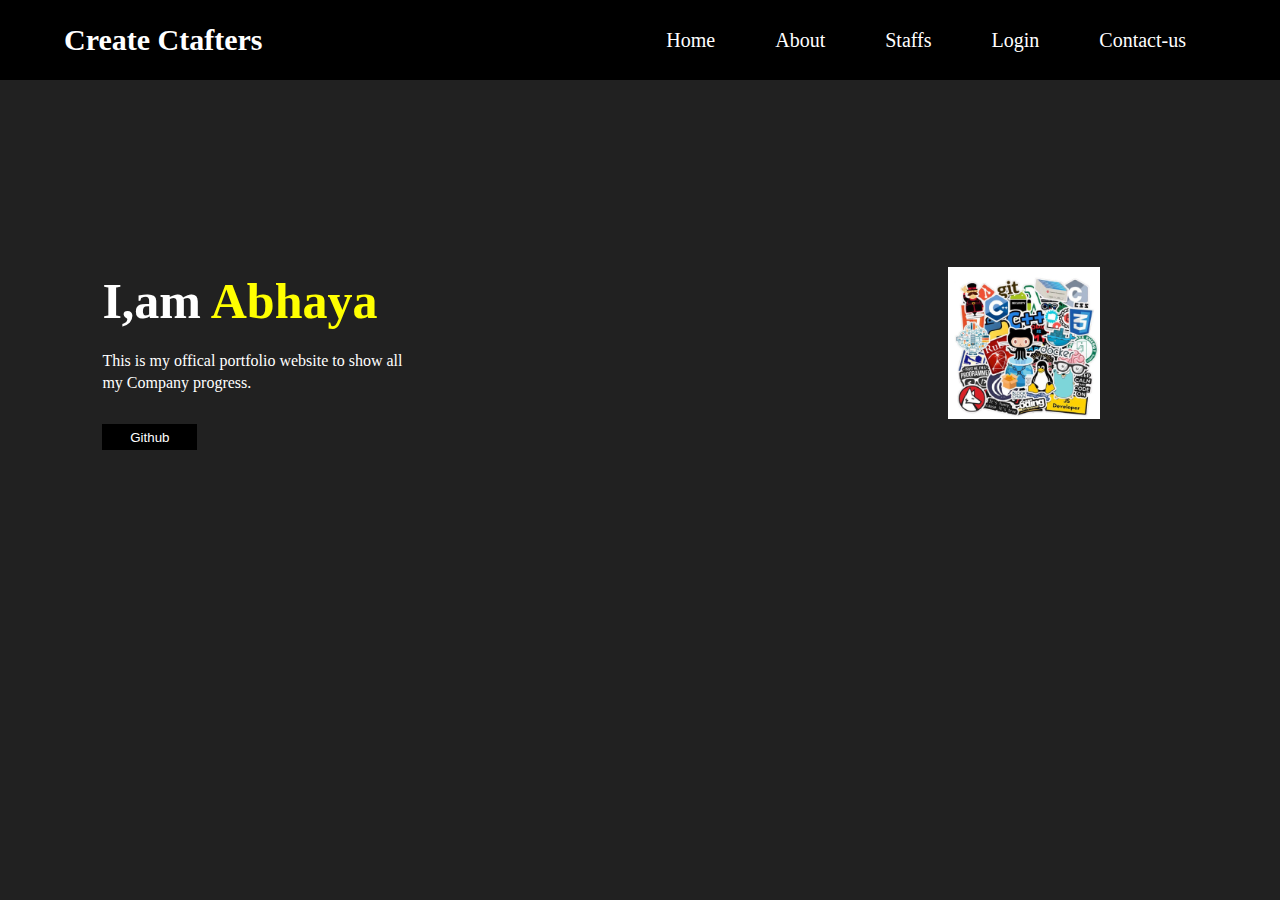
<file: index.html>
<!DOCTYPE html>
<html lang="en">
  <head>
    <meta charset="UTF-8" />
    <meta name="viewport" content="width=device-width, initial-scale=1.0" />
    <title>Create Crfaters Group Of Company</title>
    <link rel="stylesheet" href="style.css" />

    <link rel="stylesheet" href="https://cdnjs.cloudflare.com/ajax/libs/font-awesome/6.4.0/css/all.min.css" integrity="sha512-iecdLmaskl7CVkqkXNQ/ZH/XLlvWZOJyj7Yy7tcenmpD1ypASozpmT/E0iPtmFIB46ZmdtAc9eNBvH0H/ZpiBw==" crossorigin="anonymous" referrerpolicy="no-referrer" />
       
    <link rel="shortcut icon" href="favicon.io.jpg" type="image/x-icon">
  </head>
  <body>
    <div class="menu_bar">
      <h1 class="logo">Create Ctafters</h1>
      <ul class="nav_items">
        <li><a href="index.html">Home</a></li>
        <li><a href="about.html">About</a></li>
        <li><a href="staff.html">Staffs</a></li>
        <li><a href="login.html">Login</a></li>
        <li><a href="contact.html">Contact-us</a></li>
      </ul>
      <div class="icons">
         <a href="#"><i class="fa-solid fa-bars"></i></a>
      </div>
    </div>
    <div class="deitals">
      <h1>I,am <span>Abhaya</span></h1>
      <p>This is my offical portfolio website to show all
        <br>my Company progress.
      </p>
      <button><a href="https://github.com/createcrafters">Github</a></button>
      <div class="images">
        <img src="stickers.jpg" alt="">
      </div>
    </div>
  </body>
</html>
</file>
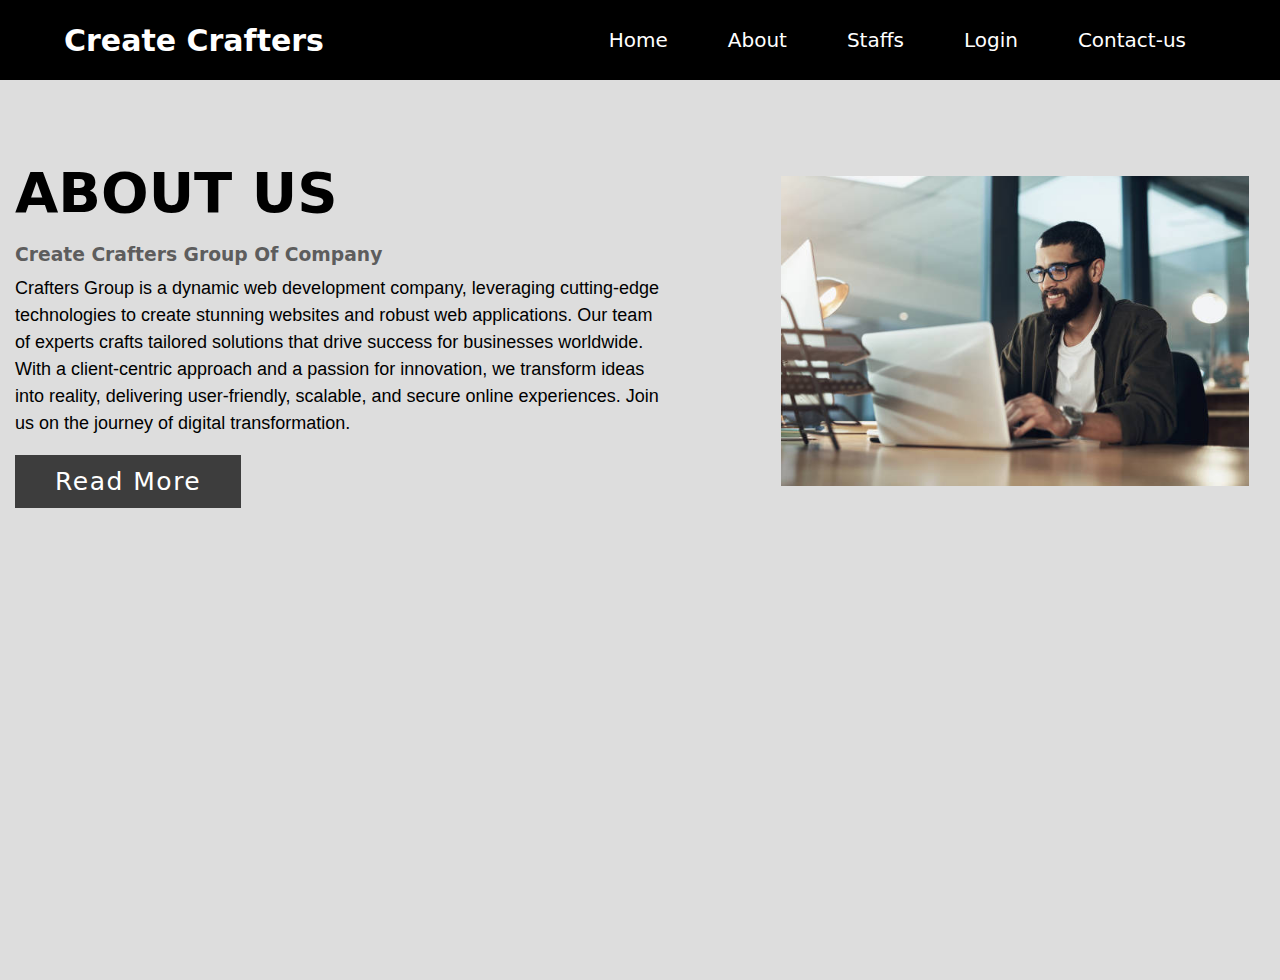
<file: about.html>
<!DOCTYPE html>
<html lang="en">
<head>
    <meta charset="UTF-8">
    <meta name="viewport" content="width=device-width, initial-scale=1.0">
    <title>About</title>
    <link rel="stylesheet" href="about.css">

    <link rel="stylesheet" href="https://cdnjs.cloudflare.com/ajax/libs/font-awesome/6.4.0/css/all.min.css" integrity="sha512-iecdLmaskl7CVkqkXNQ/ZH/XLlvWZOJyj7Yy7tcenmpD1ypASozpmT/E0iPtmFIB46ZmdtAc9eNBvH0H/ZpiBw==" crossorigin="anonymous" referrerpolicy="no-referrer" />

    <link rel="shortcut icon" href="favicon.io.jpg" type="image/x-icon">
</head>
<body class="abou_us_page">
    <div class="menu_bar">
        <h1 class="logo">Create Crafters</h1>
        <ul class="nav_items">
            <li><a href="index.html">Home</a></li>
            <li><a href="about.html">About</a></li>
            <li><a href="staffs.html">Staffs</a></li>
            <li><a href="login.html">Login</a></li>
            <li><a href="contact.html">Contact-us</a></li>
        </ul>
    </div>
    <div class="section">
        <div class="container">
            <div class="content_wrapper">
                <div class="content-section">
                    <div class="title">
                        <h1>About Us</h1>
                    </div>
                    <div class="content">
                        <h3>Create Crafters Group Of Company</h3><p>Crafters Group is a dynamic web development company, leveraging cutting-edge technologies to create stunning websites and robust web applications. Our team of experts crafts tailored solutions that drive success for businesses worldwide. With a client-centric approach and a passion for innovation, we transform ideas into reality, delivering user-friendly, scalable, and secure online experiences. Join us on the journey of digital transformation.</p>
                        <div class="button">
                            <a href="#">Read More</a>
                        </div>
                    </div>
                    <div class="social">
                        <a href="#"><i class="fa-brands fa-facebook-f"></i></a>
                        <a href="#"><i class="fa-brands fa-linkedin"></i></a>
                        <a href="#"><i class="fa-brands fa-whatsapp"></i></a>
                    </div>
                </div>
                <div class="image-section">
                    <img src="about.jpg" alt="Laptop">
                </div>
            </div>
        </div>
    </div>
</body>
</html>
</file>
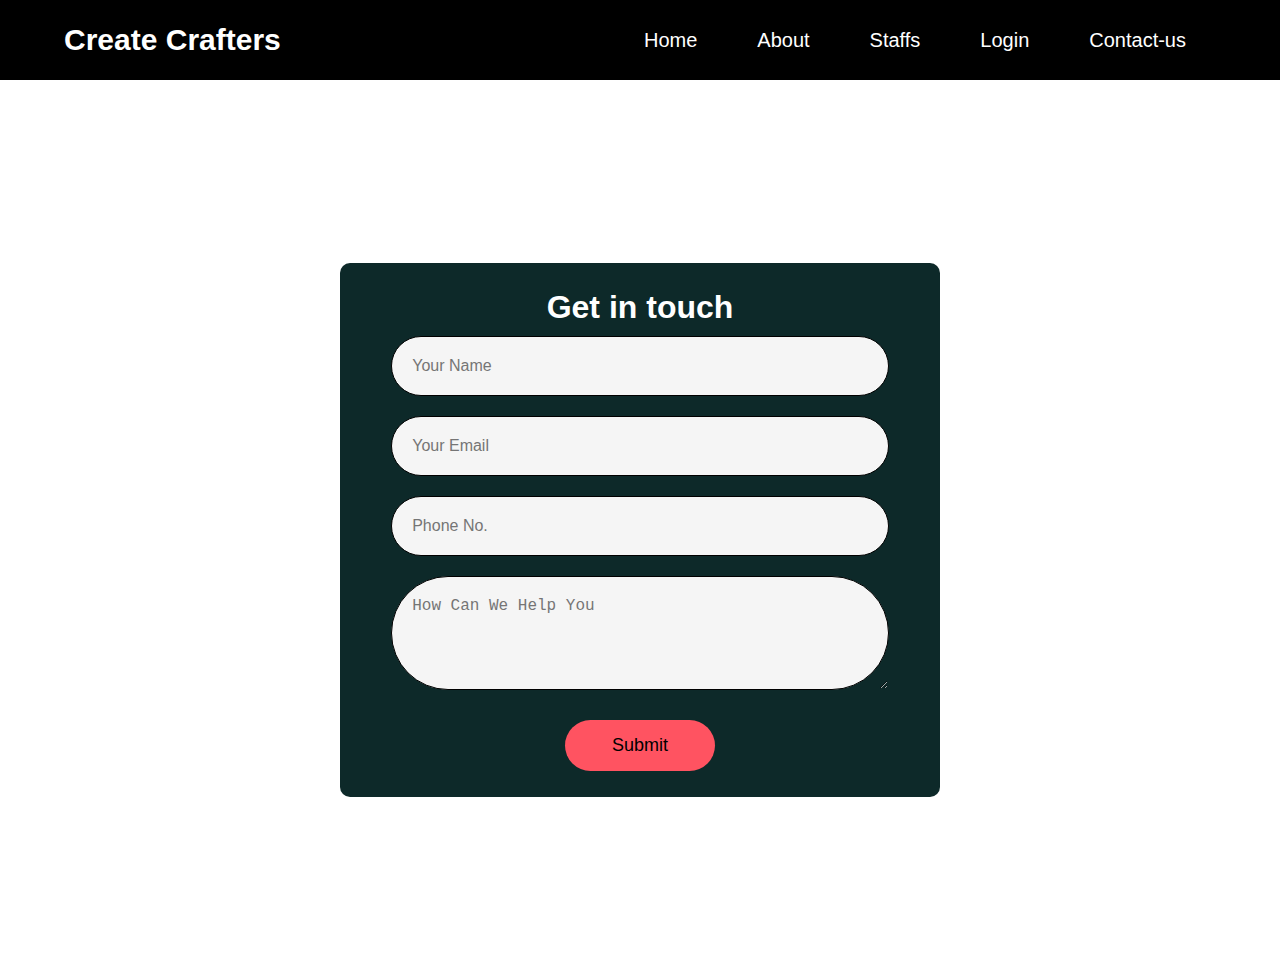
<file: contact.html>
<!DOCTYPE html>
<html lang="en">
  <head>
    <meta charset="UTF-8" />
    <meta name="viewport" content="width=device-width, initial-scale=1.0" />
    <title>Contact Us</title>
    <link rel="stylesheet" href="contact.css"/>

    <link rel="shortcut icon" href="favicon.io.jpg" type="image/x-icon">
  </head>
  <body>
    <div class="menu_bar">
      <h1 class="logo">Create <span>Crafters</span></h1>
      <ul>
        <li><a href="index.html">Home</a></li>
        <li><a href="about.html">About</a></li>
        <li><a href="staffs.html">Staffs</a></li>
        <li><a href="login.html">Login</a></li>
        <li><a href="contact.html">Contact-us</a></li>
      </ul>
    </div>
    <div class="contanier">
      <form>
        <h1>Get in touch</h1>
        <input type="text" id="name" placeholder="Your Name" required>
        <input type="email" id="email" placeholder="Your Email" required>
        <input type="text"  id="phone" placeholder="Phone No.">
        <textarea id="message"  rows="4" placeholder="How Can We Help You"></textarea>
        <button type="submit">Submit</button>
      </form>
    </div>
    </body>
    </html>
</file>
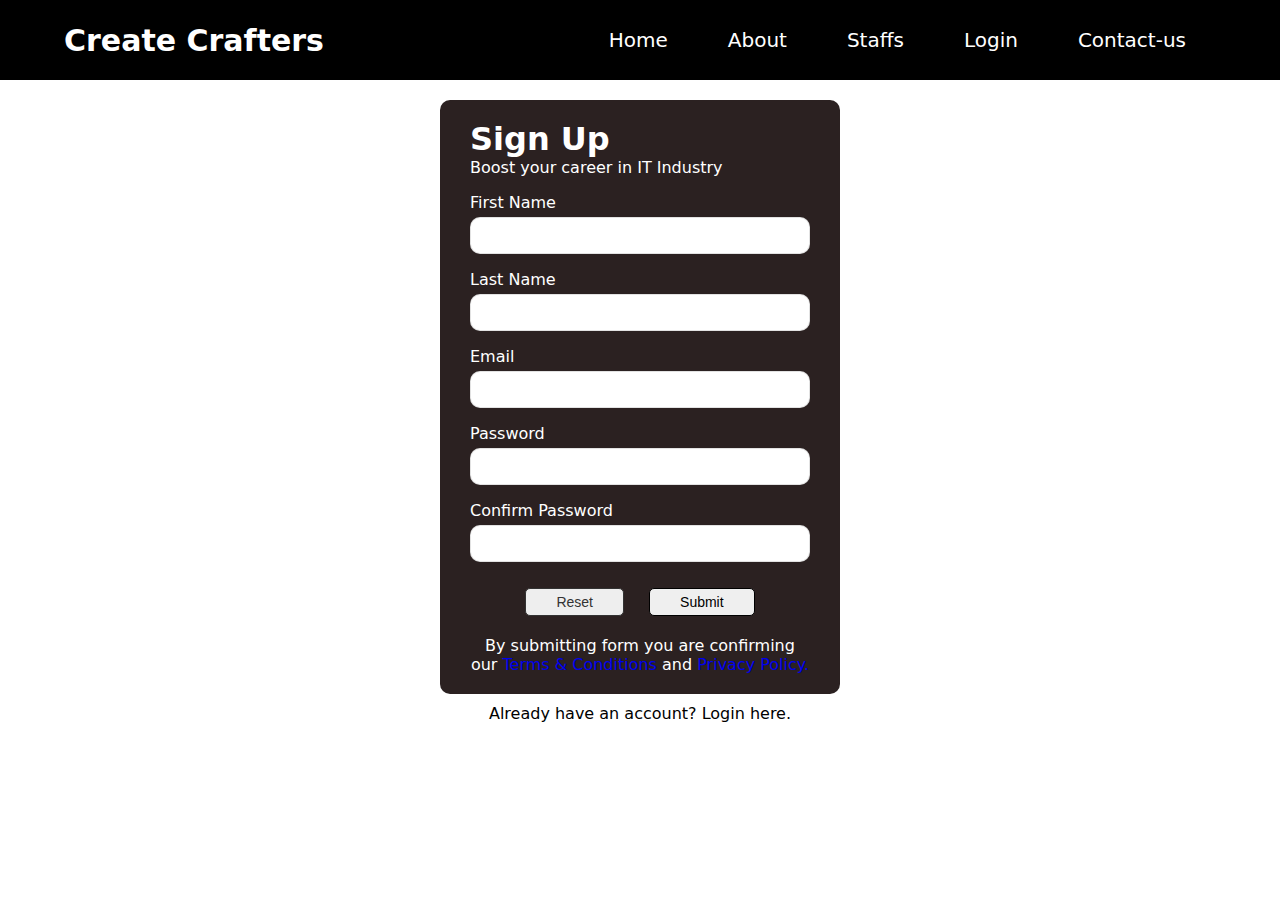
<file: login.html>
<!DOCTYPE html>
<html lang="en">
  <head>
    <meta charset="UTF-8">
    <meta http-equiv="X-UA-Compatible" content="IE=edge">
    <meta name="viewport" content="width=device-width, initial-scale=1.0">
    <meta name="author" content="Dhanu Sir">
    <title>Create Crafters Group Of Company </title>
    <link rel="stylesheet" href="login.css">
   
    <link rel="shortcut icon" href="favicon.io.jpg" type="image/x-icon">
    
    <link rel="stylesheet" href="https://cdnjs.cloudflare.com/ajax/libs/font-awesome/6.4.0/css/all.min.css" integrity="sha512-iecdLmaskl7CVkqkXNQ/ZH/XLlvWZOJyj7Yy7tcenmpD1ypASozpmT/E0iPtmFIB46ZmdtAc9eNBvH0H/ZpiBw==" crossorigin="anonymous" referrerpolicy="no-referrer" />
  </head>
  <style>
    
  </style>
  <body>
    <div class="menu_bar">
      <h1 class="logo">Create Crafters</h1>
      <ul>
          <li><a href="index.html">Home</a></li>
          <li><a href="about.html">About</a></li>
          <li><a href="staff.html">Staffs</a></li>
          <li><a href="login.html">Login</a></li>
          <li><a href="contact.html">Contact-us</a></li>
      </ul>
  </div>
    <!-- form container -->
    <div class="container">
      <div class="form-wrapper">
        <h1>Sign Up</h1>
        <p class="description">
          Boost your career in IT Industry
        </p>

        <form action="#">
          <div class="form-group">
            <label for="fName">First Name</label>
            <input type="text" name="fName" id="fName">
          </div>

          <div class="form-group">
            <label for="lName">Last Name</label>
            <input type="text" name="lName" id="lName">
          </div>

          <div class="form-group">
            <label for="email">Email</label>
            <input type="email" name="email" id="email">
          </div>

          <div class="form-group">
            <label for="password">Password</label>
            <input type="password" name="password" id="password">
          </div>

          <div class="form-group">
            <label for="confirmPassword">Confirm Password</label>
            <input type="password" name="confirmPassword" id="confirmPassword">
          </div>

          <div class="action-btns">
            <button class="btn bg-light">Reset</button>
            <button class="btn" type="submit">Submit</button>
          </div>

          <p class="form-button-info">
            By submitting form you are confirming our
            <a href="#">Terms & Conditions</a> and
            <a href="#">Privacy Policy.</a>
          </p>
        </form>
      </div>

      <!-- form-footer -->
      <p class="form-footer">
        Already have an account? <a href="#">Login here.</a>
      </p>
    </div>

  </body>
</html>
</file>
<file: style.css>
*{
    margin: 0;
    padding: 0;
    box-sizing: border-box;
}
body{
    background-color: #212121;
}
.menu_bar{
      background-color: black;
       height: 80px;
       width: 100%;
       display: flex;
       align-items: center;
       justify-content: space-between;
       padding: 0 5%;
}
.logo{
    color: white;
    font-size: 30px;
}
.menu_bar ul{
    list-style: none;
    display: flex;
}
.menu_bar ul li{
    padding: 10px 30px;
}
.menu_bar ul li a{
    color: white;
    text-decoration: none;
    font-size: 20px;
    transition: 3s;
}
.menu_bar ul li a:hover{
    color: yellow;
    border-bottom: 1px solid white;
}

.icons{
    display: none;
}
.deitals{
    margin-left: 8%;
    margin-top: 15%;
}
.deitals h1{
    font-size: 50px;
    color: #ffffff;
    margin-bottom: 20px;
}
.deitals span{
    color: yellow;
}
.deitals p{
    color: #ffffff;
    line-height: 22px;
}
button{
    margin: 30px 0px;
    border: 1px solid;
    width: 95px;
    height: 26px;
    background-color: black;
}
button a{
    color: white;
    text-decoration: none;
}
img {
    height: 152px;
    float: right;
    margin-top: -213px;
    margin-right: 180px;
}
@media screen and (max-width: 1000px) {
    .menu_bar .logo {
        font-size: 20px;
    }
    .menu_bar .nav_items {
        display: none;
    }
    .content {
        padding: 2rem;
    }
     .icons{
        display: block;
     }
     .icons a{
        font-size: 50px;
        color: white;
     }
     .deitals{
        text-align: center;
     }
}
</file>
<file: about.css>
* {
    margin: 0;
    padding: 0;
    box-sizing: border-box;
  }
  body {
    font-family: system-ui, -apple-system, BlinkMacSystemFont, "Segoe UI", Roboto,
      Oxygen, Ubuntu, Cantarell, "Open Sans", "Helvetica Neue", sans-serif;
    background-color: rgb(255, 255, 255);
  }
  .menu_bar{
    background-color: black;
    height: 80px;
    width: 100%;
    display: flex;
    align-items: center;
    justify-content: space-between;
    padding: 0 5%;
  }
  .logo{
  color: white;
  font-size: 30px;
  }
  .menu_bar ul{
  list-style: none;
  display: flex;
  }
  .menu_bar ul li{
  padding: 10px 30px;
  }
  .menu_bar ul li a{
  color: white;
  text-decoration: none;
  font-size: 20px;
  transition: 0.3s;
  }
  .menu_bar ul li a:hover{
  color: yellow;
  border-bottom: 1px solid white;
  }
  .section{
    width: 100%;
    min-height: 100vh;
    background-color: #ddd;
  }
  .container{
    width: 1250px;
    margin: 0 auto;
  }
  .content_wrapper {
    display: flex;
    flex-wrap: wrap;
    padding-top: 5rem;
  }
  .content-section {
    width: 60%;
    padding-right: 6rem;
  }
  .image-section {
    width: 40%;
  }
  .image-section img{
    width: 100%;
    padding: 1rem;
    height: auto;
  }

  .content-section .title{
    text-transform: uppercase;
    font-size: 28px;
  }
  .content-section .content h3{
    margin-top: 19px;
    color: #5d5d5d;
  }
  .content-section .content p{
    margin-top: 10px;
    font-family: sans-serif;
    font-size: 18px;
    line-height: 1.5;
  }
  .content-section .content .button{
    margin-top: 30px;
  }
  .content-section .content .button a{
    background-color: #3d3d3d;
    padding: 12px 40px;
    text-decoration: none;
    color: white;
    font-size: 25px;
    letter-spacing: 1.5px;
    transition: 0.3s;
  }
  .content-section .content .button a:hover{
    background-color: #55ff00;
    color: #180a0a;
  }
  .content-section .social{
    margin-top: 40px;
  }
  .content-section .social i{
    color: #a52a2a;
    font-size: 30px;
    padding: 0PX 10px;
    transition: 3s;
  }
  .content-section .social i:hover{
    color: #3d3d3d;
  }

  @media screen and (max-width: 520px) {
    .menu_bar .logo {
        font-size: 20px;
    }
    .menu_bar .nav_items {
        display: none;
    }
    .content {
        padding: 2rem;
    }
    .abou_us_page .container {
      width: 95%;
      display: flex;
      flex-direction: column;
    }
    .content-section {
      width: 95%;
      padding-right: 0;
    }
    .image-section {
      width: 100%;
    }
    .content-section .title {
      font-size: 24px;
      margin-left: 2rem;
    }
}
</file>
<file: contact.css>
*{
    margin: 0;
    padding: 0;
    box-sizing: border-box;
}
body{
    font-family: sans-serif;
}
.menu_bar{
       background-color: black;
       height: 80px;
       width: 100%;
       display: flex;
       align-items: center;
       justify-content: space-between;
       padding: 0 5%;
}
.logo{
    color: white;
    font-size: 30px;
}
.menu_bar ul{
    list-style: none;
    display: flex;
}
.menu_bar ul li{
    padding: 10px 30px;
}
.menu_bar ul li a{
    color: white;
    text-decoration: none;
    font-size: 20px;
    transition: 0.3s;
}
.menu_bar ul li a:hover{
    color: yellow;
    border-bottom: 1px solid white;
}
.contanier{
    width: 100%;
    height: 100vh;
    display: flex;
    align-items: center;
    justify-content: center;
}
form{
    background-color: rgb(13, 41, 41);
    display: flex;
    flex-direction: column;
    padding: 2vw 4vw;
    width: 90%;
    max-width: 600px;
    border-radius: 10px;
}
form h3{
    color: #555;
    font-weight: 800;
    margin-bottom: 20px;
}
form input, form textarea{
    border: 0;
    margin: 10px 0;
    padding: 20px;
    outline: none;
    background: #f5f5f5;
    font-size: 16px;
}
form button{
    padding: 15px;
    background-color: #ff5361;
    font-size: 18px;
    border: 0;
    outline: none;
    cursor: pointer;
    width: 150px;
    margin: 20px auto 0;
    border-radius: 30px;
}
.contanier h1{
    text-align: center;
    color: white;
}
input#name {
    border: 1px solid;
    border-radius: 53px;
}
input#email {
    border: 1px solid;
    border-radius: 53px;
}
input#phone {
    border: 1px solid;
    border-radius: 37px;
}
textarea#message {
    border: 1px solid;
    border-radius: 75px;
}
</file>
<file: login.css>
* {
    margin: 0;
    padding: 0;
    box-sizing: border-box;
  }
  body {
    font-family: system-ui, -apple-system, BlinkMacSystemFont, "Segoe UI", Roboto,
      Oxygen, Ubuntu, Cantarell, "Open Sans", "Helvetica Neue", sans-serif;
    background-color: rgb(255, 255, 255);
  }
  .menu_bar{
    background-color: black;
    height: 80px;
    width: 100%;
    display: flex;
    align-items: center;
    justify-content: space-between;
    padding: 0 5%;
  }
  .logo{
  color: white;
  font-size: 30px;
  }
  .menu_bar ul{
  list-style: none;
  display: flex;
  }
  .menu_bar ul li{
  padding: 10px 30px;
  }
  .menu_bar ul li a{
  color: white;
  text-decoration: none;
  font-size: 20px;
  transition: 3s;
  }
  .menu_bar ul li a:hover{
  color: yellow;
  border-bottom: 1px solid white;
  }
  .container {
    max-width: 400px;
    margin: 20px auto;
  }
  .form-wrapper {
    background-color: rgb(43, 33, 33);
    padding: 20px 30px;
    color: #ffffff;
    border-radius: 10px;
  }
  .form-wrapper .form-group {
    margin: 16px 0;
  }
  .form-wrapper .form-group label{
      display: block;
      margin-bottom: 5px;
  }
  .form-wrapper .form-group input{
      width: 100%;
      padding: 10px;
      border: 1px solid #dddd;
      border-radius: 10px;
  }
  .form-wrapper .action-btns{
    text-align: center;
    margin-bottom: 10px;
  }
  .form-wrapper .action-btns .bg-light{
    background-color: #eee;
    border: 1px solid #ccc;
    color: #333;
  }
  .form-wrapper .action-btns .bg-light:hover{
    background-color: #eee;
    border: 1px solid #ccc;
    color: #ddd;
  }
  /* .form-wrapper .action-btns button[type:"submit"]{
            back
  } */
  
  .form-wrapper .action-btns .btn{
     padding: 5px 30px;
     margin: 10px;
     border: 1px solid;
     border-radius: 5px;
     margin-top: 10px;
     font-size: 14px;
  }
  .form-wrapper .form-button-info{
    text-align: center;
  }
  .form-button-info a{
    text-decoration: none;
  }
  .form-footer{
    text-align: center;
    color: rgb(0, 0, 0);
    margin-top: 10px;
  }
  .form-footer a{
    text-decoration: none;
    color: rgb(0, 0, 0);
  }
</file>
